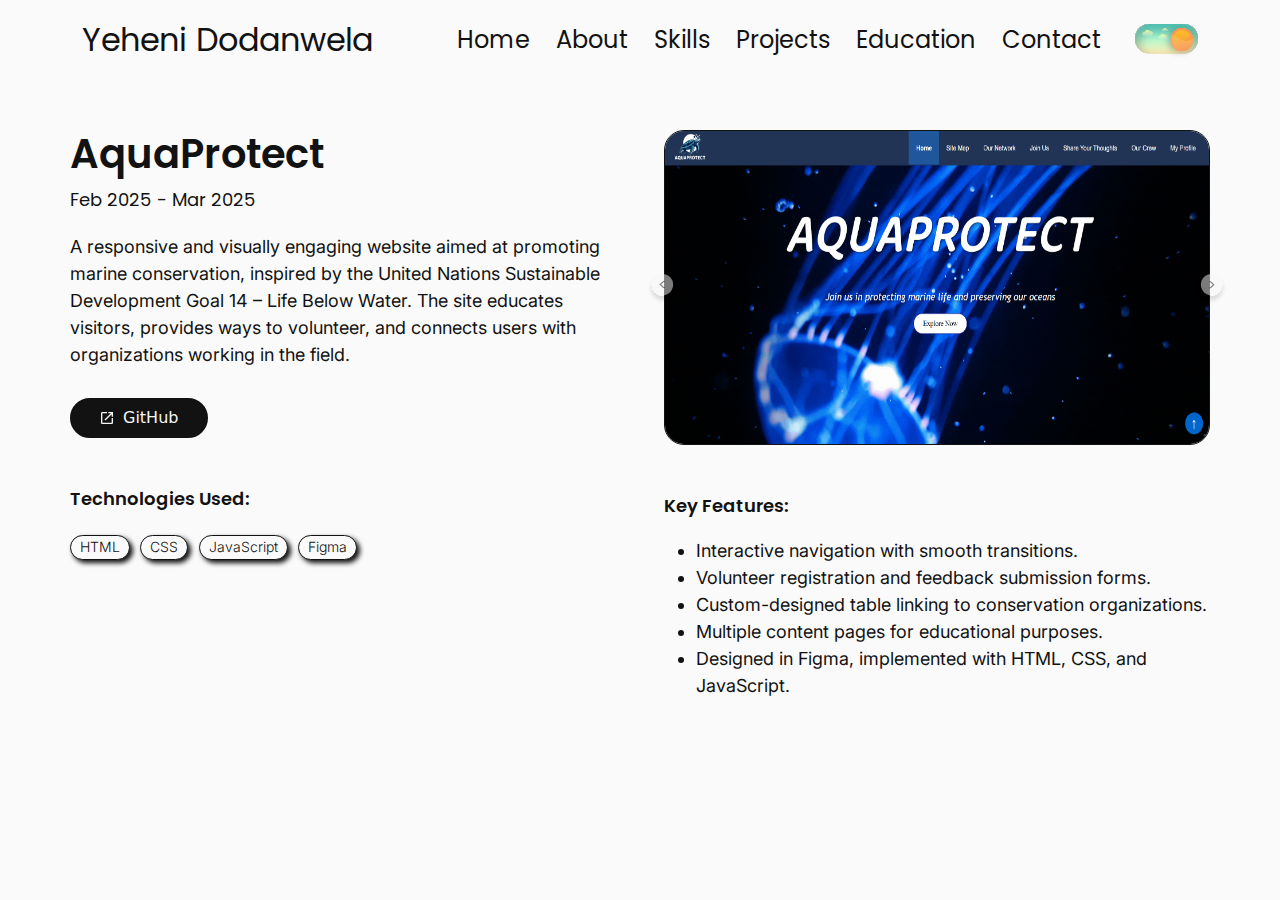
<file: aquaProtectProjectDetails.html>
<!DOCTYPE html>
<html lang="en">
<head>
  <meta charset="UTF-8">
  <meta name="viewport" content="width=device-width, initial-scale=1.0">
  <title>Yeheni Dodanwela - Portfolio</title>

  <!-- Bootstrap CSS -->
  <link href="https://cdn.jsdelivr.net/npm/bootstrap@5.3.3/dist/css/bootstrap.min.css" rel="stylesheet">

  <!-- Google Fonts -->
  <link href="https://fonts.googleapis.com/css2?family=Inter:wght@400;500;700&family=Poppins:wght@400;500;700&display=swap" rel="stylesheet">

  <!-- Custom CSS -->
  <link rel="stylesheet" href="CSS/style.css">
  <link rel="stylesheet" href="CSS/style-ProjectDetails.css">

</head>
<body data-bs-spy="scroll" data-bs-target="#navbar" data-bs-offset="70" tabindex="0">

  <!-- Navbar -->
  <nav id="navbar" class="navbar navbar-expand-lg navbar-light bg-light fixed-top">
    <div class="container">
      <a class="navbar-brand" href="index.html#home">Yeheni Dodanwela</a>
      <button class="navbar-toggler" type="button" data-bs-toggle="collapse" data-bs-target="#navMenu">
        <span class="navbar-toggler-icon"></span>
      </button>
      <div class="collapse navbar-collapse" id="navMenu">
        <ul class="navbar-nav ms-auto">
          <li class="nav-item"><a class="nav-link" href="index.html#home">Home</a></li>
          <li class="nav-item"><a class="nav-link" href="index.html#about">About</a></li>
          <li class="nav-item"><a class="nav-link" href="index.html#skills">Skills</a></li>
          <li class="nav-item"><a class="nav-link" href="index.html#projects">Projects</a></li>
          <li class="nav-item"><a class="nav-link" href="index.html#journey">Education</a></li>
          <li class="nav-item"><a class="nav-link" href="index.html#contact">Contact</a></li>
        </ul>
        <button id="theme-toggle" class="btn ms-3 d-flex align-items-center">
          <img id="theme-icon" src="Images/Light_Theme_Icons/ThemeToggle.svg" alt="Theme Icon">
        </button>
      </div>
    </div>
  </nav>

  <!-- Project Details Section -->
  <section class="project-details container">
    <div class="row g-5">
      <!-- Left Column -->
      <div class="col-lg-6">
        <h2 class="project-title">AquaProtect</h2>
        <p class="project-dates">Feb 2025 - Mar 2025</p>
        <p class="project-description">A responsive and visually engaging website aimed at promoting marine conservation, inspired by the United Nations Sustainable Development Goal 14 – Life Below Water. The site educates visitors, provides ways to volunteer, and connects users with organizations working in the field.</p>

        <!-- GitHub Button -->
        <div class="my-3">
          <a href="https://github.com/yehenidodanwela/Aqua-Protect.git" 
             class="btn btn-dark d-flex align-items-center gap-2">
            <img src="Images/Light_Theme_Icons/Open.svg" class="btn-dark-icon"> GitHub
          </a>
        </div>

        <!-- Technologies -->
        <div>
            <h5>Technologies Used:</h5>
            <span class="badge bg-secondary">HTML</span>
            <span class="badge bg-secondary">CSS</span>
            <span class="badge bg-secondary">JavaScript</span>
            <span class="badge bg-secondary">Figma</span>
        </div>
      </div>

      <!-- Right Column -->
      <div class="col-lg-6">
        <!-- Carousel -->
        <div id="projectCarousel" class="carousel slide mb-4" data-bs-ride="false">
          <div class="carousel-inner">
            <div class="carousel-item active">
              <img src="Images/AquaProtect/Cover.png" class="d-block w-100" alt="Screenshot 1">
            </div>
            <div class="carousel-item">
              <img src="Images/AquaProtect/2.png" class="d-block w-100" alt="Screenshot 2">
            </div>
            <div class="carousel-item">
              <img src="Images/AquaProtect/3.png" class="d-block w-100" alt="Screenshot 3">
            </div>
            <div class="carousel-item">
              <img src="Images/AquaProtect/4.png" class="d-block w-100" alt="Screenshot 4">
            </div>
            <div class="carousel-item">
              <img src="Images/AquaProtect/5.png" class="d-block w-100" alt="Screenshot 5">
            </div>
            <div class="carousel-item">
              <img src="Images/AquaProtect/6.png" class="d-block w-100" alt="Screenshot 6">
            </div>
            <div class="carousel-item">
              <img src="Images/AquaProtect/7.png" class="d-block w-100" alt="Screenshot 7">
            </div>
          </div>
          <!-- Custom SVG Controls -->
          <button class="carousel-control-prev" type="button" data-bs-target="#projectCarousel" data-bs-slide="prev">
            <img src="Images/Light_Theme_Icons/CarouselLeft.svg" alt="Prev" class="prev-button">
          </button>
          <button class="carousel-control-next" type="button" data-bs-target="#projectCarousel" data-bs-slide="next">
            <img src="Images/Light_Theme_Icons/CarouselRight.svg" alt="Next" class="next-button">
          </button>
        </div>

        <!-- Key Features -->
        <h5>Key Features:</h5>
        <ul class="features-list">
          <li>Interactive navigation with smooth transitions.</li>
          <li>Volunteer registration and feedback submission forms.</li>
          <li>Custom-designed table linking to conservation organizations.</li>
          <li>Multiple content pages for educational purposes.</li>
          <li>Designed in Figma, implemented with HTML, CSS, and JavaScript.</li>
        </ul>
      </div>
    </div>
  </section>

  <!-- Bootstrap JS -->
  <script src="https://cdn.jsdelivr.net/npm/bootstrap@5.3.3/dist/js/bootstrap.bundle.min.js"></script>
  <!-- Custom JS -->
  <script src="JS/script.js"></script>
</body>
</html>
</file>
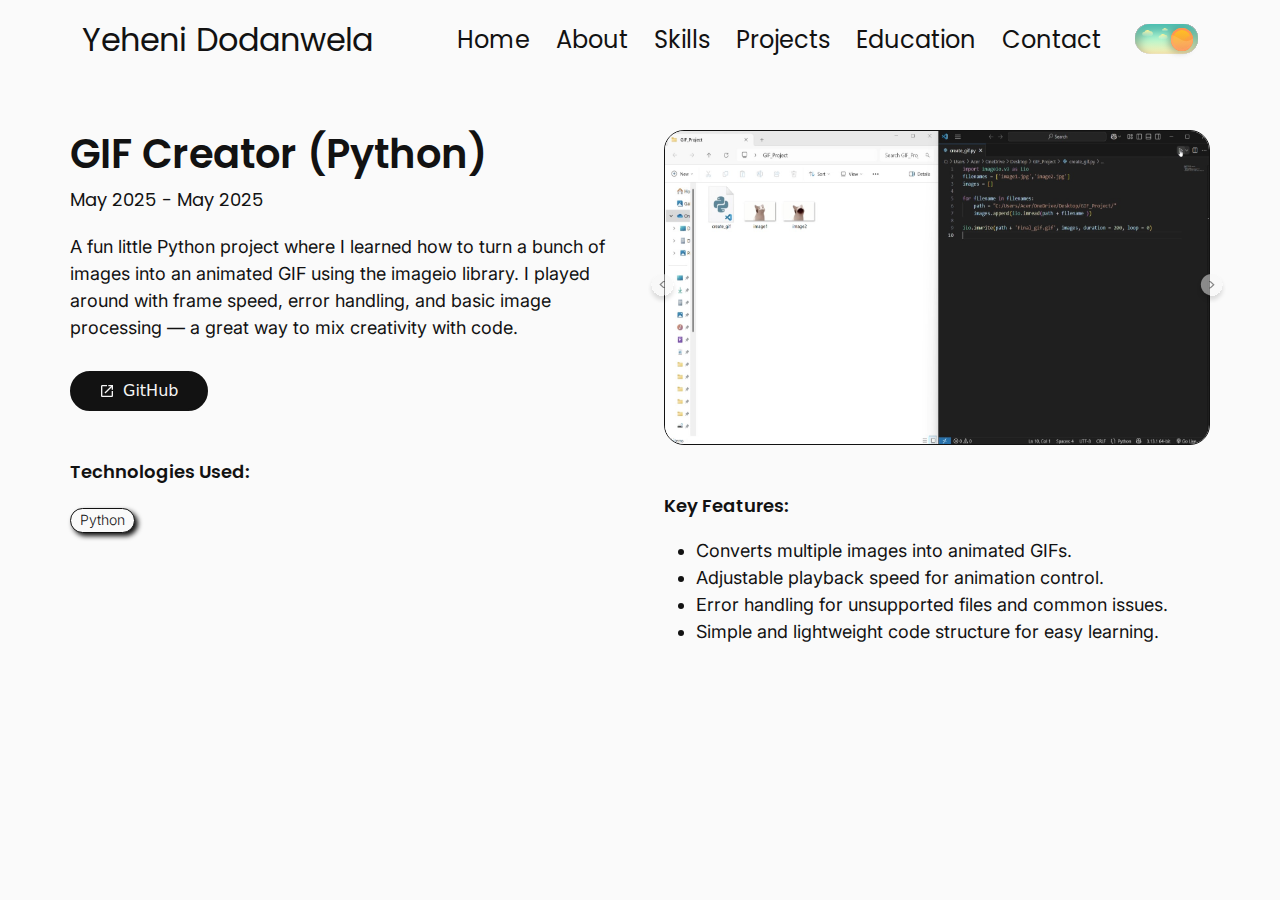
<file: gifCreatorProjectDetails.html>
<!DOCTYPE html>
<html lang="en">
<head>
  <meta charset="UTF-8">
  <meta name="viewport" content="width=device-width, initial-scale=1.0">
  <title>Yeheni Dodanwela - Portfolio</title>

  <!-- Bootstrap CSS -->
  <link href="https://cdn.jsdelivr.net/npm/bootstrap@5.3.3/dist/css/bootstrap.min.css" rel="stylesheet">

  <!-- Google Fonts -->
  <link href="https://fonts.googleapis.com/css2?family=Inter:wght@400;500;700&family=Poppins:wght@400;500;700&display=swap" rel="stylesheet">

  <!-- Custom CSS -->
  <link rel="stylesheet" href="CSS/style.css">
  <link rel="stylesheet" href="CSS/style-ProjectDetails.css">

</head>
<body data-bs-spy="scroll" data-bs-target="#navbar" data-bs-offset="70" tabindex="0">

  <!-- Navbar -->
  <nav id="navbar" class="navbar navbar-expand-lg navbar-light bg-light fixed-top">
    <div class="container">
      <a class="navbar-brand" href="index.html#home">Yeheni Dodanwela</a>
      <button class="navbar-toggler" type="button" data-bs-toggle="collapse" data-bs-target="#navMenu">
        <span class="navbar-toggler-icon"></span>
      </button>
      <div class="collapse navbar-collapse" id="navMenu">
        <ul class="navbar-nav ms-auto">
          <li class="nav-item"><a class="nav-link" href="index.html#home">Home</a></li>
          <li class="nav-item"><a class="nav-link" href="index.html#about">About</a></li>
          <li class="nav-item"><a class="nav-link" href="index.html#skills">Skills</a></li>
          <li class="nav-item"><a class="nav-link" href="index.html#projects">Projects</a></li>
          <li class="nav-item"><a class="nav-link" href="index.html#journey">Education</a></li>
          <li class="nav-item"><a class="nav-link" href="index.html#contact">Contact</a></li>
        </ul>
        <button id="theme-toggle" class="btn ms-3 d-flex align-items-center">
          <img id="theme-icon" src="Images/Light_Theme_Icons/ThemeToggle.svg" alt="Theme Icon">
        </button>
      </div>
    </div>
  </nav>

  <!-- Project Details Section -->
  <section class="project-details container">
    <div class="row g-5">
      <!-- Left Column -->
      <div class="col-lg-6">
        <h2 class="project-title">GIF Creator (Python)</h2>
        <p class="project-dates">May 2025 - May 2025</p>
        <p class="project-description">A fun little Python project where I learned how to turn a bunch of images into an animated GIF using the imageio library. I played around with frame speed, error handling, and basic image processing — a great way to mix creativity with code.</p>

        <!-- GitHub Button -->
        <div class="my-3">
          <a href="https://github.com/yehenidodanwela/python-gif-generator.git" 
             class="btn btn-dark d-flex align-items-center gap-2">
            <img src="Images/Light_Theme_Icons/Open.svg" class="btn-dark-icon"> GitHub
          </a>
        </div>

        <!-- Technologies -->
        <div>
            <h5>Technologies Used:</h5>
            <span class="badge bg-secondary">Python</span>
        </div>
      </div>

      <!-- Right Column -->
      <div class="col-lg-6">
        <!-- Carousel -->
        <div id="projectCarousel" class="carousel slide mb-4" data-bs-ride="false">
          <div class="carousel-inner">
            <div class="carousel-item active">
              <img src="Images/GIFCreator/1.jpg" class="d-block w-100" alt="Screenshot 1">
            </div>
            <div class="carousel-item">
              <img src="Images/GIFCreator/2.jpg" class="d-block w-100" alt="Screenshot 2">
            </div>
            <div class="carousel-item">
              <img src="Images/GIFCreator/3.jpg" class="d-block w-100" alt="Screenshot 3">
            </div>
            <div class="carousel-item">
              <img src="Images/GIFCreator/Cover.jpg" class="d-block w-100" alt="Screenshot 4">
            </div>
          </div>
          <!-- Custom SVG Controls -->
          <button class="carousel-control-prev" type="button" data-bs-target="#projectCarousel" data-bs-slide="prev">
            <img src="Images/Light_Theme_Icons/CarouselLeft.svg" alt="Prev" class="prev-button">
          </button>
          <button class="carousel-control-next" type="button" data-bs-target="#projectCarousel" data-bs-slide="next">
            <img src="Images/Light_Theme_Icons/CarouselRight.svg" alt="Next" class="next-button">
          </button>
        </div>

        <!-- Key Features -->
        <h5>Key Features:</h5>
        <ul class="features-list">
          <li>Converts multiple images into animated GIFs.</li>
          <li>Adjustable playback speed for animation control.</li>
          <li>Error handling for unsupported files and common issues.</li>
          <li>Simple and lightweight code structure for easy learning.</li>
        </ul>
      </div>
    </div>
  </section>

  <!-- Bootstrap JS -->
  <script src="https://cdn.jsdelivr.net/npm/bootstrap@5.3.3/dist/js/bootstrap.bundle.min.js"></script>
  <!-- Custom JS -->
  <script src="JS/script.js"></script>
</body>
</html>
</file>
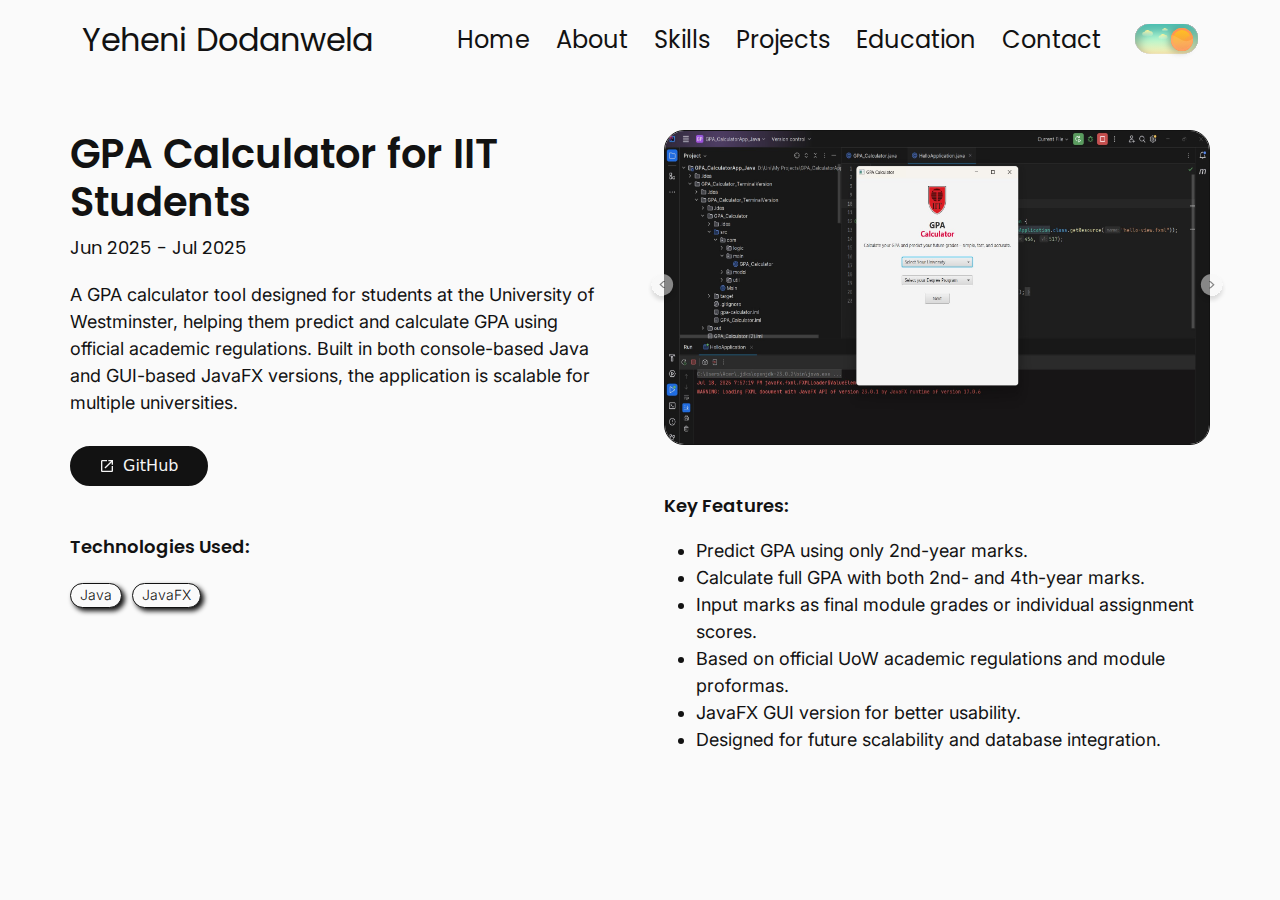
<file: gpaCalculatorProjectDetails.html>
<!DOCTYPE html>
<html lang="en">
<head>
  <meta charset="UTF-8">
  <meta name="viewport" content="width=device-width, initial-scale=1.0">
  <title>Yeheni Dodanwela - Portfolio</title>

  <!-- Bootstrap CSS -->
  <link href="https://cdn.jsdelivr.net/npm/bootstrap@5.3.3/dist/css/bootstrap.min.css" rel="stylesheet">

  <!-- Google Fonts -->
  <link href="https://fonts.googleapis.com/css2?family=Inter:wght@400;500;700&family=Poppins:wght@400;500;700&display=swap" rel="stylesheet">

  <!-- Custom CSS -->
  <link rel="stylesheet" href="CSS/style.css">
  <link rel="stylesheet" href="CSS/style-ProjectDetails.css">

</head>
<body data-bs-spy="scroll" data-bs-target="#navbar" data-bs-offset="70" tabindex="0">

  <!-- Navbar -->
  <nav id="navbar" class="navbar navbar-expand-lg navbar-light bg-light fixed-top">
    <div class="container">
      <a class="navbar-brand" href="index.html#home">Yeheni Dodanwela</a>
      <button class="navbar-toggler" type="button" data-bs-toggle="collapse" data-bs-target="#navMenu">
        <span class="navbar-toggler-icon"></span>
      </button>
      <div class="collapse navbar-collapse" id="navMenu">
        <ul class="navbar-nav ms-auto">
          <li class="nav-item"><a class="nav-link" href="index.html#home">Home</a></li>
          <li class="nav-item"><a class="nav-link" href="index.html#about">About</a></li>
          <li class="nav-item"><a class="nav-link" href="index.html#skills">Skills</a></li>
          <li class="nav-item"><a class="nav-link" href="index.html#projects">Projects</a></li>
          <li class="nav-item"><a class="nav-link" href="index.html#journey">Education</a></li>
          <li class="nav-item"><a class="nav-link" href="index.html#contact">Contact</a></li>
        </ul>
        <button id="theme-toggle" class="btn ms-3 d-flex align-items-center">
          <img id="theme-icon" src="Images/Light_Theme_Icons/ThemeToggle.svg" alt="Theme Icon">
        </button>
      </div>
    </div>
  </nav>

  <!-- Project Details Section -->
  <section class="project-details container">
    <div class="row g-5">
      <!-- Left Column -->
      <div class="col-lg-6">
        <h2 class="project-title">GPA Calculator for IIT Students</h2>
        <p class="project-dates">Jun 2025 - Jul 2025</p>
        <p class="project-description">A GPA calculator tool designed for students at the University of Westminster, helping them predict and calculate GPA using official academic regulations. Built in both console-based Java and GUI-based JavaFX versions, the application is scalable for multiple universities.</p>

        <!-- GitHub Button -->
        <div class="my-3">
          <a href="https://github.com/yehenidodanwela/GPA_CalculatorAPP_Java.git" 
             class="btn btn-dark d-flex align-items-center gap-2">
            <img src="Images/Light_Theme_Icons/Open.svg" class="btn-dark-icon"> GitHub
          </a>
        </div>

        <!-- Technologies -->
        <div>
            <h5>Technologies Used:</h5>
            <span class="badge bg-secondary">Java</span>
            <span class="badge bg-secondary">JavaFX</span>
        </div>
      </div>

      <!-- Right Column -->
      <div class="col-lg-6">
        <!-- Carousel -->
        <div id="projectCarousel" class="carousel slide mb-4" data-bs-ride="false">
          <div class="carousel-inner">
            <div class="carousel-item active">
              <img src="Images/GPACalculator/Cover.jpg" class="d-block w-100" alt="Screenshot 1">
            </div>
            <div class="carousel-item">
              <img src="Images/GPACalculator/2.jpg" class="d-block w-100" alt="Screenshot 2">
            </div>
            <div class="carousel-item">
              <img src="Images/GPACalculator/3.jpg" class="d-block w-100" alt="Screenshot 3">
            </div>
            <div class="carousel-item">
              <img src="Images/GPACalculator/4.jpg" class="d-block w-100" alt="Screenshot 4">
            </div>
            <div class="carousel-item">
              <img src="Images/GPACalculator/5.jpg" class="d-block w-100" alt="Screenshot 5">
            </div>
            <div class="carousel-item">
              <img src="Images/GPACalculator/6.jpg" class="d-block w-100" alt="Screenshot 6">
            </div>
            <div class="carousel-item">
              <img src="Images/GPACalculator/7.jpg" class="d-block w-100" alt="Screenshot 7">
            </div>
            <div class="carousel-item">
              <img src="Images/GPACalculator/8.jpg" class="d-block w-100" alt="Screenshot 8">
            </div>
            <div class="carousel-item">
              <img src="Images/GPACalculator/9.jpg" class="d-block w-100" alt="Screenshot 9">
            </div>
          </div>
          <!-- Custom SVG Controls -->
          <button class="carousel-control-prev" type="button" data-bs-target="#projectCarousel" data-bs-slide="prev">
            <img src="Images/Light_Theme_Icons/CarouselLeft.svg" alt="Prev" class="prev-button">
          </button>
          <button class="carousel-control-next" type="button" data-bs-target="#projectCarousel" data-bs-slide="next">
            <img src="Images/Light_Theme_Icons/CarouselRight.svg" alt="Next" class="next-button">
          </button>
        </div>

        <!-- Key Features -->
        <h5>Key Features:</h5>
        <ul class="features-list">
          <li>Predict GPA using only 2nd-year marks.</li>
          <li>Calculate full GPA with both 2nd- and 4th-year marks.</li>
          <li>Input marks as final module grades or individual assignment scores.</li>
          <li>Based on official UoW academic regulations and module proformas.</li>
          <li>JavaFX GUI version for better usability.</li>
          <li>Designed for future scalability and database integration.</li>
        </ul>
      </div>
    </div>
  </section>

  <!-- Bootstrap JS -->
  <script src="https://cdn.jsdelivr.net/npm/bootstrap@5.3.3/dist/js/bootstrap.bundle.min.js"></script>
  <!-- Custom JS -->
  <script src="JS/script.js"></script>
</body>
</html>
</file>
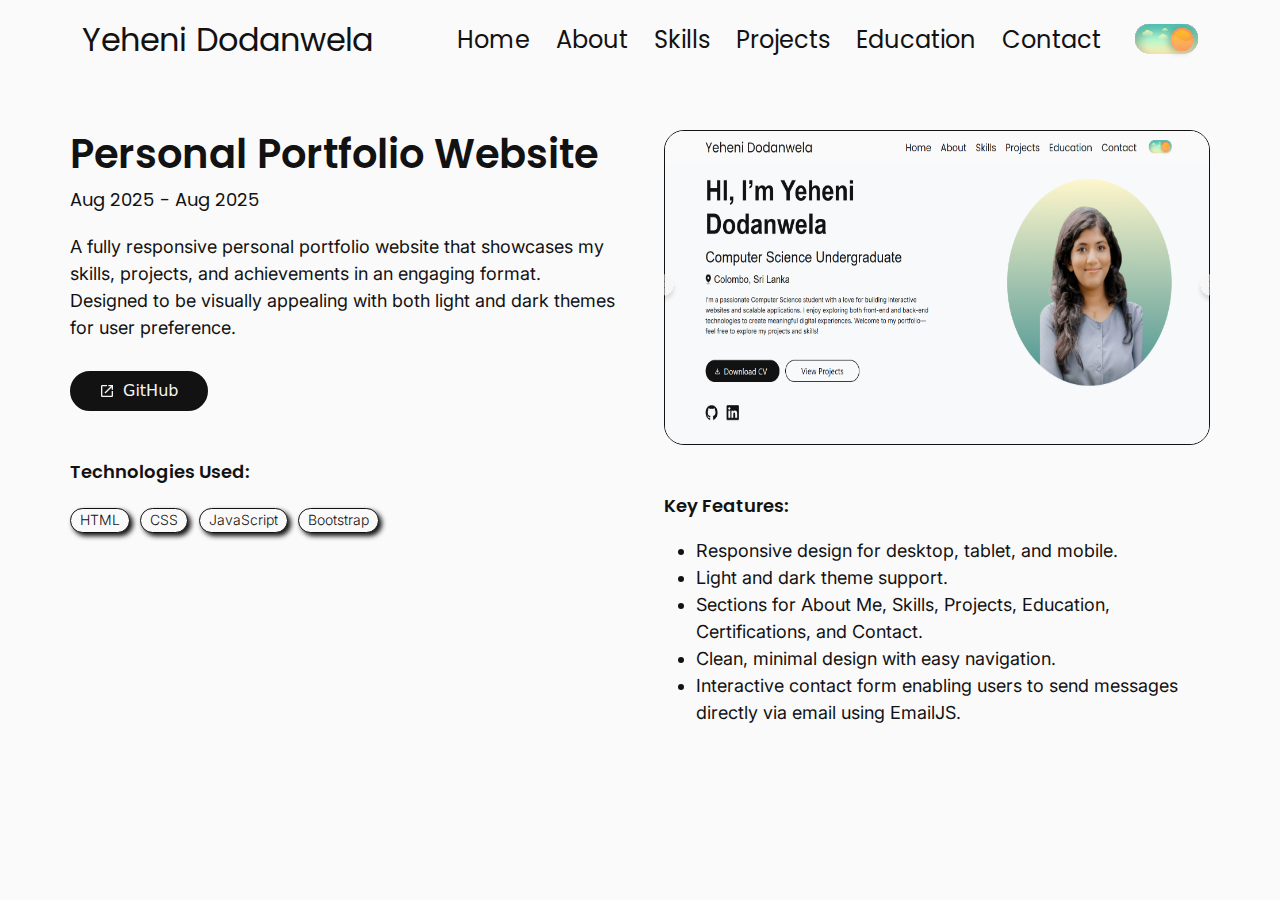
<file: portfolioWebsiteProjectDetails.html>
<!DOCTYPE html>
<html lang="en">
<head>
  <meta charset="UTF-8">
  <meta name="viewport" content="width=device-width, initial-scale=1.0">
  <title>Yeheni Dodanwela - Portfolio</title>

  <!-- Bootstrap CSS -->
  <link href="https://cdn.jsdelivr.net/npm/bootstrap@5.3.3/dist/css/bootstrap.min.css" rel="stylesheet">

  <!-- Google Fonts -->
  <link href="https://fonts.googleapis.com/css2?family=Inter:wght@400;500;700&family=Poppins:wght@400;500;700&display=swap" rel="stylesheet">

  <!-- Custom CSS -->
  <link rel="stylesheet" href="CSS/style.css">
  <link rel="stylesheet" href="CSS/style-ProjectDetails.css">

</head>
<body data-bs-spy="scroll" data-bs-target="#navbar" data-bs-offset="70" tabindex="0">

  <!-- Navbar -->
  <nav id="navbar" class="navbar navbar-expand-lg navbar-light bg-light fixed-top">
    <div class="container">
      <a class="navbar-brand" href="index.html#home">Yeheni Dodanwela</a>
      <button class="navbar-toggler" type="button" data-bs-toggle="collapse" data-bs-target="#navMenu">
        <span class="navbar-toggler-icon"></span>
      </button>
      <div class="collapse navbar-collapse" id="navMenu">
        <ul class="navbar-nav ms-auto">
          <li class="nav-item"><a class="nav-link" href="index.html#home">Home</a></li>
          <li class="nav-item"><a class="nav-link" href="index.html#about">About</a></li>
          <li class="nav-item"><a class="nav-link" href="index.html#skills">Skills</a></li>
          <li class="nav-item"><a class="nav-link" href="index.html#projects">Projects</a></li>
          <li class="nav-item"><a class="nav-link" href="index.html#journey">Education</a></li>
          <li class="nav-item"><a class="nav-link" href="index.html#contact">Contact</a></li>
        </ul>
        <button id="theme-toggle" class="btn ms-3 d-flex align-items-center">
          <img id="theme-icon" src="Images/Light_Theme_Icons/ThemeToggle.svg" alt="Theme Icon">
        </button>
      </div>
    </div>
  </nav>

  <!-- Project Details Section -->
  <section class="project-details container">
    <div class="row g-5">
      <!-- Left Column -->
      <div class="col-lg-6">
        <h2 class="project-title">Personal Portfolio Website</h2>
        <p class="project-dates">Aug 2025 - Aug 2025</p>
        <p class="project-description">A fully responsive personal portfolio website that showcases my skills, projects, and achievements in an engaging format. Designed to be visually appealing with both light and dark themes for user preference.</p>

        <!-- GitHub Button -->
        <div class="my-3">
          <a href="https://github.com/yehenidodanwela/Yeheni_Dodanwela-Portfolio_Website.git" 
             class="btn btn-dark d-flex align-items-center gap-2">
            <img src="Images/Light_Theme_Icons/Open.svg" class="btn-dark-icon"> GitHub
          </a>
        </div>

        <!-- Technologies -->
        <div>
            <h5>Technologies Used:</h5>
            <span class="badge bg-secondary">HTML</span>
            <span class="badge bg-secondary">CSS</span>
            <span class="badge bg-secondary">JavaScript</span>
            <span class="badge bg-secondary">Bootstrap</span>
        </div>
      </div>

      <!-- Right Column -->
      <div class="col-lg-6">
        <!-- Carousel -->
        <div id="projectCarousel" class="carousel slide mb-4" data-bs-ride="false">
          <div class="carousel-inner">
            <div class="carousel-item active">
              <img src="Images/PortfolioWebsite/1.png" class="d-block w-100" alt="Screenshot 1">
            </div>
            <div class="carousel-item">
              <img src="Images/PortfolioWebsite/2.png" class="d-block w-100" alt="Screenshot 2">
            </div>
            <div class="carousel-item">
              <img src="Images/PortfolioWebsite/3.png" class="d-block w-100" alt="Screenshot 3">
            </div>
            <div class="carousel-item">
              <img src="Images/PortfolioWebsite/4.png" class="d-block w-100" alt="Screenshot 4">
            </div>
            <div class="carousel-item">
              <img src="Images/PortfolioWebsite/5.png" class="d-block w-100" alt="Screenshot 5">
            </div>
            <div class="carousel-item">
              <img src="Images/PortfolioWebsite/6.png" class="d-block w-100" alt="Screenshot 6">
            </div>
            <div class="carousel-item">
              <img src="Images/PortfolioWebsite/7.png" class="d-block w-100" alt="Screenshot 7">
            </div>
            <div class="carousel-item">
              <img src="Images/PortfolioWebsite/8.png" class="d-block w-100" alt="Screenshot 8">
            </div>
            <div class="carousel-item">
              <img src="Images/PortfolioWebsite/9.png" class="d-block w-100" alt="Screenshot 9">
            </div>
            <div class="carousel-item">
              <img src="Images/PortfolioWebsite/10.png" class="d-block w-100" alt="Screenshot 10">
            </div>
            <div class="carousel-item">
              <img src="Images/PortfolioWebsite/11.png" class="d-block w-100" alt="Screenshot 11">
            </div>
            <div class="carousel-item">
              <img src="Images/PortfolioWebsite/12.png" class="d-block w-100" alt="Screenshot 12">
            </div>
            <div class="carousel-item">
              <img src="Images/PortfolioWebsite/13.png" class="d-block w-100" alt="Screenshot 13">
            </div>
            <div class="carousel-item">
              <img src="Images/PortfolioWebsite/14.png" class="d-block w-100" alt="Screenshot 14">
            </div>
            <div class="carousel-item">
              <img src="Images/PortfolioWebsite/15.png" class="d-block w-100" alt="Screenshot 15">
            </div>
            <div class="carousel-item">
              <img src="Images/PortfolioWebsite/16.png" class="d-block w-100" alt="Screenshot 16">
            </div>
            <div class="carousel-item">
              <img src="Images/PortfolioWebsite/17.png" class="d-block w-100" alt="Screenshot 17">
            </div>
  
          <!-- Custom SVG Controls -->
          <button class="carousel-control-prev" type="button" data-bs-target="#projectCarousel" data-bs-slide="prev">
            <img src="Images/Light_Theme_Icons/CarouselLeft.svg" alt="Prev" class="prev-button">
          </button>
          <button class="carousel-control-next" type="button" data-bs-target="#projectCarousel" data-bs-slide="next">
            <img src="Images/Light_Theme_Icons/CarouselRight.svg" alt="Next" class="next-button">
          </button>
        </div>

        <!-- Key Features -->
        <h5>Key Features:</h5>
        <ul class="features-list">
          <li>Responsive design for desktop, tablet, and mobile.</li>
          <li>Light and dark theme support.</li>
          <li>Sections for About Me, Skills, Projects, Education, Certifications, and Contact.</li>
          <li>Clean, minimal design with easy navigation.</li>
          <li>Interactive contact form enabling users to send messages directly via email using EmailJS.</li>
        </ul>
      </div>
    </div>
  </section>

  <!-- Bootstrap JS -->
  <script src="https://cdn.jsdelivr.net/npm/bootstrap@5.3.3/dist/js/bootstrap.bundle.min.js"></script>
  <!-- Custom JS -->
  <script src="JS/script.js"></script>
</body>
</html>
</file>
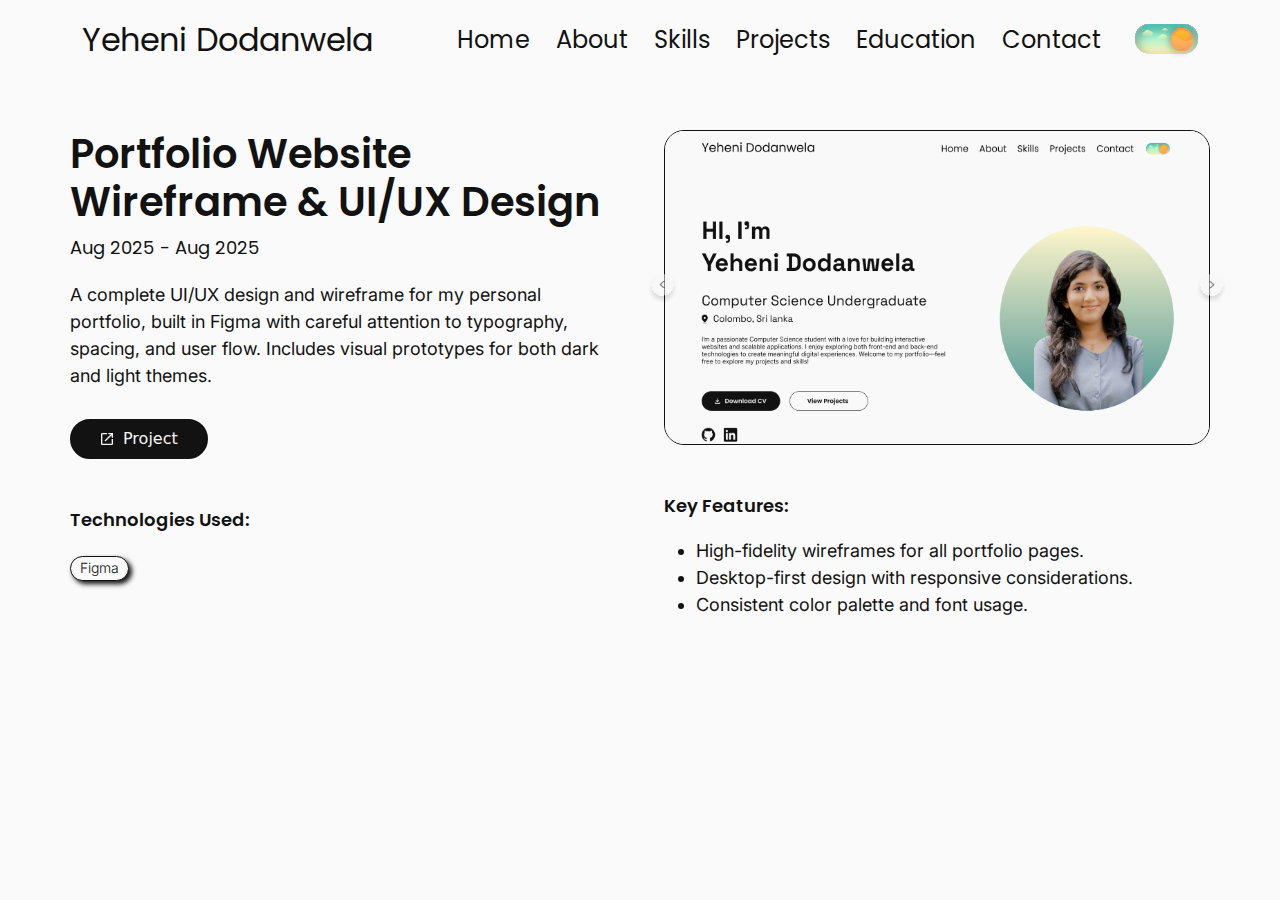
<file: portfolioWireframeProjectDetails.html>
<!DOCTYPE html>
<html lang="en">
<head>
  <meta charset="UTF-8">
  <meta name="viewport" content="width=device-width, initial-scale=1.0">
  <title>Yeheni Dodanwela - Portfolio</title>

  <!-- Bootstrap CSS -->
  <link href="https://cdn.jsdelivr.net/npm/bootstrap@5.3.3/dist/css/bootstrap.min.css" rel="stylesheet">

  <!-- Google Fonts -->
  <link href="https://fonts.googleapis.com/css2?family=Inter:wght@400;500;700&family=Poppins:wght@400;500;700&display=swap" rel="stylesheet">

  <!-- Custom CSS -->
  <link rel="stylesheet" href="CSS/style.css">
  <link rel="stylesheet" href="CSS/style-ProjectDetails.css">

</head>
<body data-bs-spy="scroll" data-bs-target="#navbar" data-bs-offset="70" tabindex="0">

  <!-- Navbar -->
  <nav id="navbar" class="navbar navbar-expand-lg navbar-light bg-light fixed-top">
    <div class="container">
      <a class="navbar-brand" href="index.html#home">Yeheni Dodanwela</a>
      <button class="navbar-toggler" type="button" data-bs-toggle="collapse" data-bs-target="#navMenu">
        <span class="navbar-toggler-icon"></span>
      </button>
      <div class="collapse navbar-collapse" id="navMenu">
        <ul class="navbar-nav ms-auto">
          <li class="nav-item"><a class="nav-link" href="index.html#home">Home</a></li>
          <li class="nav-item"><a class="nav-link" href="index.html#about">About</a></li>
          <li class="nav-item"><a class="nav-link" href="index.html#skills">Skills</a></li>
          <li class="nav-item"><a class="nav-link" href="index.html#projects">Projects</a></li>
          <li class="nav-item"><a class="nav-link" href="index.html#journey">Education</a></li>
          <li class="nav-item"><a class="nav-link" href="index.html#contact">Contact</a></li>
        </ul>
        <button id="theme-toggle" class="btn ms-3 d-flex align-items-center">
          <img id="theme-icon" src="Images/Light_Theme_Icons/ThemeToggle.svg" alt="Theme Icon">
        </button>
      </div>
    </div>
  </nav>

  <!-- Project Details Section -->
  <section class="project-details container">
    <div class="row g-5">
      <!-- Left Column -->
      <div class="col-lg-6">
        <h2 class="project-title">Portfolio Website Wireframe & UI/UX Design</h2>
        <p class="project-dates">Aug 2025 - Aug 2025</p>
        <p class="project-description">A complete UI/UX design and wireframe for my personal portfolio, built in Figma with careful attention to typography, spacing, and user flow. Includes visual prototypes for both dark and light themes.</p>

        <!-- GitHub Button -->
        <div class="my-3">
          <a href="https://www.figma.com/design/P9FrqyY6oUMhZBl9aBo6BU/My-Portfolio-Website?node-id=0-1&t=EO9kDta9CDOZnHcY-1" 
             class="btn btn-dark d-flex align-items-center gap-2">
            <img src="Images/Light_Theme_Icons/Open.svg" class="btn-dark-icon"> Project
          </a>
        </div>

        <!-- Technologies -->
        <div>
            <h5>Technologies Used:</h5>
            <span class="badge bg-secondary">Figma</span>
        </div>
      </div>

      <!-- Right Column -->
      <div class="col-lg-6">
        <!-- Carousel -->
        <div id="projectCarousel" class="carousel slide mb-4" data-bs-ride="false">
          <div class="carousel-inner">
            <div class="carousel-item active">
              <img src="Images/PortfolioDesign/1.png" class="d-block w-100" alt="Screenshot 1">
            </div>
            <div class="carousel-item">
              <img src="Images/PortfolioDesign/2.png" class="d-block w-100" alt="Screenshot 2">
            </div>
            <div class="carousel-item">
              <img src="Images/PortfolioDesign/3.png" class="d-block w-100" alt="Screenshot 3">
            </div>
            <div class="carousel-item">
              <img src="Images/PortfolioDesign/4.png" class="d-block w-100" alt="Screenshot 4">
            </div>
            <div class="carousel-item">
              <img src="Images/PortfolioDesign/5.png" class="d-block w-100" alt="Screenshot 5">
            </div>
            <div class="carousel-item">
              <img src="Images/PortfolioDesign/6.png" class="d-block w-100" alt="Screenshot 6">
            </div>
            <div class="carousel-item">
              <img src="Images/PortfolioDesign/8.png" class="d-block w-100" alt="Screenshot 7">
            </div>
            <div class="carousel-item">
              <img src="Images/PortfolioDesign/9.png" class="d-block w-100" alt="Screenshot 8">
            </div>
            <div class="carousel-item">
              <img src="Images/PortfolioDesign/7.png" class="d-block w-100" alt="Screenshot 9">
            </div>
            <div class="carousel-item">
              <img src="Images/PortfolioDesign/10.png" class="d-block w-100" alt="Screenshot 10">
            </div>
            <div class="carousel-item">
              <img src="Images/PortfolioDesign/13.png" class="d-block w-100" alt="Screenshot 11">
            </div>
            <div class="carousel-item">
              <img src="Images/PortfolioDesign/14.png" class="d-block w-100" alt="Screenshot 12">
            </div>
            <div class="carousel-item">
              <img src="Images/PortfolioDesign/12.png" class="d-block w-100" alt="Screenshot 13">
            </div>
            <div class="carousel-item">
              <img src="Images/PortfolioDesign/15.png" class="d-block w-100" alt="Screenshot 14">
            </div>
            <div class="carousel-item">
              <img src="Images/PortfolioDesign/11.png" class="d-block w-100" alt="Screenshot 15">
            </div>
            <div class="carousel-item">
              <img src="Images/PortfolioDesign/16.png" class="d-block w-100" alt="Screenshot 16">
            </div>
            <div class="carousel-item">
              <img src="Images/PortfolioDesign/17.png" class="d-block w-100" alt="Screenshot 17">
            </div>
            <div class="carousel-item">
              <img src="Images/PortfolioDesign/18.png" class="d-block w-100" alt="Screenshot 18">
            </div>
            <div class="carousel-item">
              <img src="Images/PortfolioDesign/19.png" class="d-block w-100" alt="Screenshot 19">
            </div>
            <div class="carousel-item">
              <img src="Images/PortfolioDesign/20.png" class="d-block w-100" alt="Screenshot 20">
            </div>
          </div>
          <!-- Custom SVG Controls -->
          <button class="carousel-control-prev" type="button" data-bs-target="#projectCarousel" data-bs-slide="prev">
            <img src="Images/Light_Theme_Icons/CarouselLeft.svg" alt="Prev" class="prev-button">
          </button>
          <button class="carousel-control-next" type="button" data-bs-target="#projectCarousel" data-bs-slide="next">
            <img src="Images/Light_Theme_Icons/CarouselRight.svg" alt="Next" class="next-button">
          </button>
        </div>

        <!-- Key Features -->
        <h5>Key Features:</h5>
        <ul class="features-list">
          <li>High-fidelity wireframes for all portfolio pages.</li>
          <li>Desktop-first design with responsive considerations.</li>
          <li>Consistent color palette and font usage.</li>
        </ul>
      </div>
    </div>
  </section>

  <!-- Bootstrap JS -->
  <script src="https://cdn.jsdelivr.net/npm/bootstrap@5.3.3/dist/js/bootstrap.bundle.min.js"></script>
  <!-- Custom JS -->
  <script src="JS/script.js"></script>
</body>
</html>
</file>
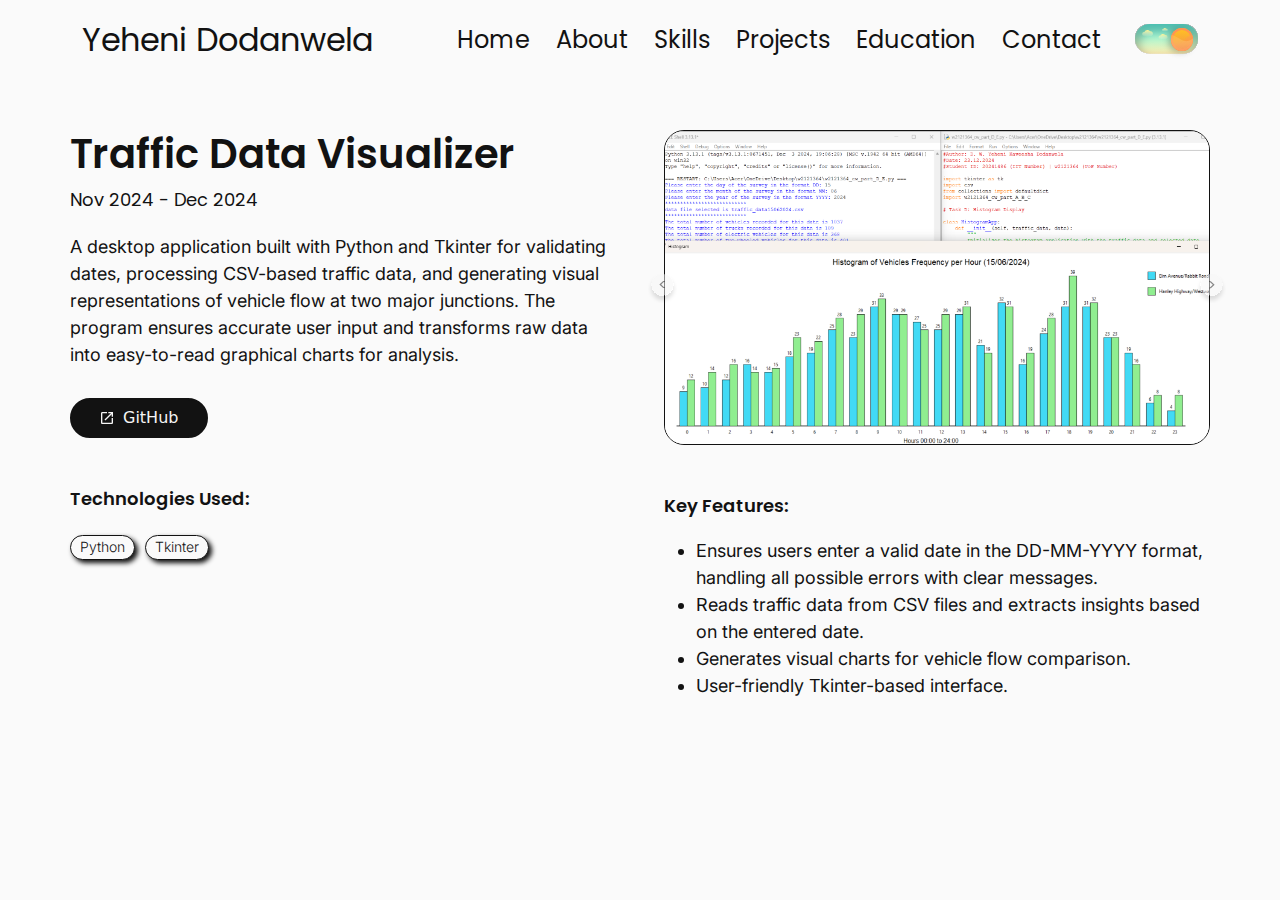
<file: trafficDataVisualizerProjectDetails.html>
<!DOCTYPE html>
<html lang="en">
<head>
  <meta charset="UTF-8">
  <meta name="viewport" content="width=device-width, initial-scale=1.0">
  <title>Yeheni Dodanwela - Portfolio</title>

  <!-- Bootstrap CSS -->
  <link href="https://cdn.jsdelivr.net/npm/bootstrap@5.3.3/dist/css/bootstrap.min.css" rel="stylesheet">

  <!-- Google Fonts -->
  <link href="https://fonts.googleapis.com/css2?family=Inter:wght@400;500;700&family=Poppins:wght@400;500;700&display=swap" rel="stylesheet">

  <!-- Custom CSS -->
  <link rel="stylesheet" href="CSS/style.css">
  <link rel="stylesheet" href="CSS/style-ProjectDetails.css">

</head>
<body data-bs-spy="scroll" data-bs-target="#navbar" data-bs-offset="70" tabindex="0">

  <!-- Navbar -->
  <nav id="navbar" class="navbar navbar-expand-lg navbar-light bg-light fixed-top">
    <div class="container">
      <a class="navbar-brand" href="index.html#home">Yeheni Dodanwela</a>
      <button class="navbar-toggler" type="button" data-bs-toggle="collapse" data-bs-target="#navMenu">
        <span class="navbar-toggler-icon"></span>
      </button>
      <div class="collapse navbar-collapse" id="navMenu">
        <ul class="navbar-nav ms-auto">
          <li class="nav-item"><a class="nav-link" href="index.html#home">Home</a></li>
          <li class="nav-item"><a class="nav-link" href="index.html#about">About</a></li>
          <li class="nav-item"><a class="nav-link" href="index.html#skills">Skills</a></li>
          <li class="nav-item"><a class="nav-link" href="index.html#projects">Projects</a></li>
          <li class="nav-item"><a class="nav-link" href="index.html#journey">Education</a></li>
          <li class="nav-item"><a class="nav-link" href="index.html#contact">Contact</a></li>
        </ul>
        <button id="theme-toggle" class="btn ms-3 d-flex align-items-center">
          <img id="theme-icon" src="Images/Light_Theme_Icons/ThemeToggle.svg" alt="Theme Icon">
        </button>
      </div>
    </div>
  </nav>

  <!-- Project Details Section -->
  <section class="project-details container">
    <div class="row g-5">
      <!-- Left Column -->
      <div class="col-lg-6">
        <h2 class="project-title">Traffic Data Visualizer</h2>
        <p class="project-dates">Nov 2024 - Dec 2024</p>
        <p class="project-description">A desktop application built with Python and Tkinter for validating dates, processing CSV-based traffic data, and generating visual representations of vehicle flow at two major junctions. The program ensures accurate user input and transforms raw data into easy-to-read graphical charts for analysis.</p>

        <!-- GitHub Button -->
        <div class="my-3">
          <a href="https://github.com/yehenidodanwela/-Traffic-Data-Visualizer-Validator.git" 
             class="btn btn-dark d-flex align-items-center gap-2">
            <img src="Images/Light_Theme_Icons/Open.svg" class="btn-dark-icon"> GitHub
          </a>
        </div>

        <!-- Technologies -->
        <div>
            <h5>Technologies Used:</h5>
            <span class="badge bg-secondary">Python</span>
            <span class="badge bg-secondary">Tkinter</span>
        </div>
      </div>

      <!-- Right Column -->
      <div class="col-lg-6">
        <!-- Carousel -->
        <div id="projectCarousel" class="carousel slide mb-4" data-bs-ride="false">
          <div class="carousel-inner">
            <div class="carousel-item active">
              <img src="Images/TrafficDataVisualizer/1.png" class="d-block w-100" alt="Screenshot 1">
            </div>
            <div class="carousel-item">
              <img src="Images/TrafficDataVisualizer/2.png" class="d-block w-100" alt="Screenshot 2">
            </div>
            <div class="carousel-item">
              <img src="Images/TrafficDataVisualizer/3.png" class="d-block w-100" alt="Screenshot 3">
            </div>
            <div class="carousel-item">
              <img src="Images/TrafficDataVisualizer/4.png" class="d-block w-100" alt="Screenshot 4">
            </div>
            <div class="carousel-item">
              <img src="Images/TrafficDataVisualizer/5.png" class="d-block w-100" alt="Screenshot 5">
            </div>
            <div class="carousel-item">
              <img src="Images/TrafficDataVisualizer/6.png" class="d-block w-100" alt="Screenshot 6">
            </div>
            <div class="carousel-item">
              <img src="Images/TrafficDataVisualizer/7.png" class="d-block w-100" alt="Screenshot 7">
            </div>
            <div class="carousel-item">
              <img src="Images/TrafficDataVisualizer/8.png" class="d-block w-100" alt="Screenshot 8">
            </div>
          </div>
          <!-- Custom SVG Controls -->
          <button class="carousel-control-prev" type="button" data-bs-target="#projectCarousel" data-bs-slide="prev">
            <img src="Images/Light_Theme_Icons/CarouselLeft.svg" alt="Prev" class="prev-button">
          </button>
          <button class="carousel-control-next" type="button" data-bs-target="#projectCarousel" data-bs-slide="next">
            <img src="Images/Light_Theme_Icons/CarouselRight.svg" alt="Next" class="next-button">
          </button>
        </div>

        <!-- Key Features -->
        <h5>Key Features:</h5>
        <ul class="features-list">
          <li>Ensures users enter a valid date in the DD-MM-YYYY format, handling all possible errors with clear messages.</li>
          <li>Reads traffic data from CSV files and extracts insights based on the entered date.</li>
          <li>Generates visual charts for vehicle flow comparison.</li>
          <li>User-friendly Tkinter-based interface.</li>
        </ul>
      </div>
    </div>
  </section>

  <!-- Bootstrap JS -->
  <script src="https://cdn.jsdelivr.net/npm/bootstrap@5.3.3/dist/js/bootstrap.bundle.min.js"></script>
  <!-- Custom JS -->
  <script src="JS/script.js"></script>
</body>
</html>
</file>
<file: CSS/style.css>
body{
    background-color: #fafafa;
}
.navbar{
    background-color: #fafafa !important;
    height: 80px;
}
.navbar-brand{
    color: #121212 !important;
    font-family: 'poppins', sans-serif;
    font-size: 32px;
    font-weight: 400;
}
.navbar-nav .nav-link{
    color: #121212 !important;
    font-family: 'poppins', sans-serif;
    font-size: 24px;
    font-weight: 400;
    margin-right: 10px;
}
#theme-toggle{
    height: 29.7px;
    width: 63px;
}
#navMenu{
    background-color:#fafafa;
}
.hero-title {
    font-family: 'Space Grotesk', sans-serif;
    font-size: 64px;
    font-weight: 700;
    margin-bottom: 15px;
    color: #121212;
    margin-top: 30px;
}
.hero-subtitle {
    font-family: 'Space Grotesk', sans-serif;
    font-size: 36px;
    font-weight: 400;
    margin-bottom: 15px;
    color: #121212;
}
.location-text {
    font-family: 'Space Grotesk', sans-serif;
    font-size: 24px;
    font-weight: 400;
    margin: 0;
    color: #121212;
}
.location-box {
    display: flex;
    align-items: center;
    gap: 16px;
    margin-bottom: 20px;
    color: #121212;
}
.location-icon {
    width: 15.87px; 
    height: 22.97px;
}
.Hero-text{
    font-family: 'Inter', sans-serif;
    font-size: 16px;
    font-weight: 400;
    color: #121212;
    margin-bottom: 55px;
}
.btn-icon {
    width: 20.61px;
    height: 20.88px;
    margin-left: 5px;
}
.custom-btn-black, .custom-btn-outline {
    border-radius: 50px;
    transition: all 0.3s ease;
    height: 50.12px;
    width: 206.11px;
}
.custom-btn-black {
    background-color:#121212;
    color: #f5f5f5;
    border: 2px solid #121212;
}
.custom-btn-black:hover {
    background-color:#121212;
    color: #f5f5f5;
    border: 2px solid #121212;
    transform: scale(1.05);
}
.custom-btn-outline {
    background-color: transparent;
    border: 2px solid #121212;
    color: #121212 ;
}
.custom-btn-outline:hover {
    background-color: transparent;
    border: 2px solid #121212;
    color: #121212 ;
    transform: scale(1.05);
}
.social-icon {
    width: 35.04px;
    height: 35.5px;
    transition: transform 0.3s ease, opacity 0.3s ease;
    margin-top: 20px;
}
.social-link:hover .social-icon {
    transform: scale(1.2);
}
.hero-img{
    max-width: 100%;
    height: auto;
    margin-top: 50px;
}
.heading-wrapper {
    display: flex;
    height: 100%;
    align-items: center;
    margin-bottom: 20px;
}
.about-title{
    margin-top: auto;
    margin-bottom: auto;
    color: #121212;
    font-family: 'poppins', sans-serif;
    font-size: 40px;
    font-weight: 600;
}
.about-text{
    color: #121212;
    font-family: 'inter', sans-serif;
    font-size: 18px;
    font-weight: 400;
    padding-top: 20px;
    padding-bottom: 20px;
}
.about-card{
    background-color: #fafafa;
    padding: 20px;
    border: 1px solid #121212;
    border-radius: 20px;
    box-shadow: 4px 4px 5px #121212;
    text-align: center;
    width: 150px;
}
.about-card h3 {
    font-family: 'poppins', sans-serif;
    font-size: 28px;
    font-weight: 500;
    color: #121212;
}
.about-card p {
    font-family: 'poppins', sans-serif;
    font-size: 18px;
    color: #121212;
}
#about{
    padding-right: 50px;
}
.skills-title{
    color: #121212;
    font-family: 'poppins', sans-serif;
    font-size: 40px;
    font-weight: 600;
    margin-top: auto;
    padding-top: 75px;
}
.skill-card{
    background-color: #fafafa;
    padding: 20px;
    border: 1px solid #121212;
    border-radius: 20px;
    box-shadow: 4px 4px 5px #121212;
    text-align: center;
    width: 287px;
    height: 621px;
}
.skill-card h3{
    color: #121212;
    font-family: 'poppins', sans-serif;
    font-size: 24px;
    font-weight: 600;
}
.card-title{
    padding-bottom: 10px;
}
.skill-icon{
    cursor: pointer;
}
.skill-icon:hover{
    transform: scale(1.2);
}
.skill-name {
    opacity: 0;
    transition: opacity 0.3s ease;
    margin-top: 5px;
    padding-top: 2px;
    font-size: 14px;
    color: #121212;
    font-family: 'inter', sans-serif;
}
.skill-icon:hover + .skill-name {
    opacity: 1;
}
.projects-title{
    color: #121212;
    font-family: 'poppins', sans-serif;
    font-size: 40px;
    font-weight: 600;
    margin-top: auto;
    padding-top: 75px;
}
.project-card{
    background-color: #fafafa;
    padding: 0;
    margin: 30px;
    border: 1px solid #121212;
    border-radius: 20px;
    box-shadow: 4px 4px 5px #121212;
    text-align: center;
    width: 380px;
    height: 575px;
}
.card-img-top{
    width: 378px;
    height: 180px;
    border-top-left-radius: 19px;
    border-top-right-radius: 19px;    
}
#projects .card-title{
    color: #121212;
    font-family: 'poppins', sans-serif;
    font-size: 24px;
    font-weight: 600;
    text-align: left;
    padding: 20px;
}
#projects .card-text{
    color: #121212;
    font-family: 'inter', sans-serif;
    font-size: 16px;
    font-weight: 300;
    text-align: left;
    padding-left: 20px;
    padding-right: 20px;
}
.badge{
    background-color: #fafafa !important;
    border: 1px solid #121212;
    border-radius: 50px;
    color: #121212;
    box-shadow: 3px 3px 5px #121212;
    font-family: 'inter', sans-serif;
    font-size: 14px;
    font-weight: 300;
    margin: 5px;
    margin-left: 20px; 
}
.btn-dark, .btn-outline-dark{
    border-radius: 50px;
    transition: all 0.3s ease;
    height: 33.45;
    width: 137.58px;
}
.btn-dark-icon{
    width: 16px;
    height: 16px;
    margin-left: 15px;
}
.btn-dark {
    background-color:#121212;
    color: #f5f5f5;
    border: 2px solid #121212;
}
.btn-dark:hover {
    background-color:#121212;
    color: #f5f5f5;
    border: 2px solid #121212;
    transform: scale(1.05);
}
.btn-outline-dark {
    border: 2px solid #121212;
    color: #121212 ;
}
.btn-outline-dark:hover {
    background-color: #fafafa;
    border: 2px solid #121212;
    color: #121212 ;
    transform: scale(1.05);
}
.btn-dark:active, .btn-dark:focus {
    background-color:#121212 !important;
    color: #f5f5f5 !important;
    border: 2px solid #121212 !important;
    box-shadow: none !important;
}
.btn-outline-dark:active, .btn-outline-dark:focus {
    background-color: #fafafa !important;
    color: #121212 !important;
    border: 2px solid #121212 !important;
    box-shadow: none !important;
}
.filter-btn {
    border: none;
    background: transparent;
    color: #121212;
    padding: 8px 20px;
    border-radius: 50px;
    font-weight: 500;
    transition: all 0.3s ease;
    cursor: pointer;
}
.filter-btn.active {
    background: #121212;
    color: #f5f5f5;
}
.filter-buttons-wrapper {
    border: 2px solid #121212;
    border-radius: 50px;
    display: inline-flex;
    gap: 5px;
    background: #fafafa;
}
#journey h2{
    padding-top: 75px;
    color: #121212;
    font-family: 'poppins', sans-serif;
    font-size: 40px;
    font-weight: 600;
    padding-bottom: 10px;
}
.edu-item{
    background-color: #fafafa;
    padding: 0;
    border: 1px solid #121212;
    border-radius: 20px;
    box-shadow: 4px 4px 5px #121212;
    text-align: center;
}
.edu-item .card-title{
    color: #121212;
    font-family: 'poppins', sans-serif;
    font-size: 24px;
    font-weight: 600;
}
.edu-item .card-subtitle{
    color: #121212;
    font-family: 'poppins', sans-serif;
    font-size: 20px;
    font-weight: 600;
    padding-bottom: 20px;
    margin-top: -10px;
}
.edu-items .card-text{
    color: #121212;
    font-family: 'inter', sans-serif;
    font-size: 18px;
    font-weight: 400;
}
.article-card-title{
    color: #121212;
    font-family: 'poppins', sans-serif;
    font-size: 24px;
    font-weight: 600;
    padding-left: 10px;
    padding-top: 20px;
    padding-bottom: 10px;
}
.article-card-text{
    color: #121212;
    font-family: 'inter', sans-serif;
    font-size: 16px;
    font-weight: 300;
    padding-left: 10px;
    padding-bottom: 90px;
}
.contact-title{
    color: #121212;
    font-family: 'poppins', sans-serif;
    font-size: 24px;
    font-weight: 600;
}
.contact-card{
    background-color: #fafafa;
    border: 1px solid #121212;
    border-radius: 20px;
    box-shadow: 4px 4px 5px #121212;
    height: 90px;
    width: 570px;
}
.text-box #name, #email, #subject, #message{
    background-color: #fafafa;
    border: 1px solid #121212;
    border-radius: 20px;
}

/* Dark Theme */
body.dark {
	background-color: #121212;
}

body.dark .navbar {
	background-color: #121212 !important;
}

body.dark .navbar-brand,
body.dark .navbar-nav .nav-link {
	color: #f5f5f5 !important;
}

body.dark #navMenu {
	background-color: #121212;
}

body.dark .hero-title,
body.dark .hero-subtitle,
body.dark .location-text,
body.dark .Hero-text,
body.dark .about-title,
body.dark .about-text,
body.dark .skills-title,
body.dark #projects .card-title,
body.dark #projects .card-text,
body.dark #journey h2,
body.dark .edu-item .card-title,
body.dark .edu-item .card-subtitle,
body.dark .edu-items .card-text,
body.dark .article-card-title,
body.dark .article-card-text,
body.dark .contact-title {
	color: #f5f5f5;
}

/* Cards and containers */
body.dark .about-card,
body.dark .skill-card,
body.dark .project-card,
body.dark .edu-item,
body.dark .contact-card {
	background-color: #121212;
	border: 1px solid #f5f5f5;
	box-shadow: 4px 4px 5px #f5f5f5;
}

/* Badges and filters */
body.dark .badge {
	background-color: #121212 !important;
	border: 1px solid #f5f5f5;
	color: #f5f5f5;
	box-shadow: 3px 3px 5px #f5f5f5;
}

body.dark .filter-btn {
	color: #f5f5f5;
}

body.dark .filter-btn.active {
	background: #f5f5f5;
	color: #121212;
}

body.dark .filter-buttons-wrapper {
	border: 2px solid #f5f5f5;
	background: #121212;
}

/* Buttons */
body.dark .custom-btn-black {
	background-color: #f5f5f5;
	color: #121212;
	border: 2px solid #f5f5f5;
}

body.dark .custom-btn-black:hover {
	background-color: #f5f5f5;
	color: #121212;
	border: 2px solid #f5f5f5;
}

body.dark .custom-btn-outline {
	border: 2px solid #f5f5f5;
	color: #f5f5f5;
}

body.dark .custom-btn-outline:hover {
	background-color: transparent;
	border: 2px solid #f5f5f5;
	color: #f5f5f5;
}

body.dark .btn-dark {
	background-color: #f5f5f5;
	color: #121212;
	border: 2px solid #f5f5f5;
}

body.dark .btn-dark:hover {
	background-color: #f5f5f5;
	color: #121212;
	border: 2px solid #f5f5f5;
}

body.dark .btn-outline-dark {
	border: 2px solid #f5f5f5;
	color: #f5f5f5;
}

body.dark .btn-outline-dark:hover {
	background-color: #121212;
	border: 2px solid #f5f5f5;
	color: #f5f5f5;
}

/* Inputs */
body.dark .text-box #name,
body.dark #email,
body.dark #subject,
body.dark #message {
	background-color: #121212;
	border: 1px solid #f5f5f5;
	color: #f5f5f5;
}

/* Carousel images border in details page */
body.dark .carousel-item img {
	border: 1px solid #f5f5f5;
}

/* Bootstrap helpers inversion */
body.dark .bg-light {
	background-color: #121212 !important;
}

/* Extra dark overrides */
body.dark .skill-name { color: #f5f5f5; }
body.dark footer, body.dark .footer p { color: #f5f5f5; }
body.dark .navbar .navbar-toggler { border-color: #f5f5f5; }
body.dark .navbar .navbar-toggler-icon { filter: invert(1); }

/* Make theme toggle button fully transparent across states */
#theme-toggle {
	background-color: transparent !important;
	border: none !important;
	padding: 0 !important;
	box-shadow: none !important;
}
#theme-toggle:hover,
#theme-toggle:focus,
#theme-toggle:active {
	background-color: transparent !important;
	border: none !important;
	outline: none !important;
	box-shadow: none !important;
}
#theme-toggle img { display: block; }

/* Dark mode: ensure placeholders, edu text, about card text are visible */
body.dark .text-box input::placeholder,
body.dark .text-box textarea::placeholder {
	color: #f5f5f5;
	opacity: 1;
}
body.dark .edu-item .card-text { color: #f5f5f5; }
body.dark .about-card h3,
body.dark .about-card p { color: #f5f5f5; }

/* Keep dark buttons the same in dark mode and disable enlarge effect in dark mode */
body.dark .btn-dark,
body.dark .btn-dark:hover,
body.dark .btn-dark:focus,
body.dark .btn-dark:active {
	background-color: #121212;
	color: #f5f5f5;
	border: 2px solid #121212;
	transform: none;
}
body.dark .custom-btn-black,
body.dark .custom-btn-black:hover,
body.dark .custom-btn-black:focus,
body.dark .custom-btn-black:active {
	background-color: #121212;
	color: #f5f5f5;
	border: 2px solid #121212;
	transform: none;
}

/* Dark mode: contact card link color */
body.dark .contact-card a { color: #f5f5f5; }
body.dark .contact-card a:hover { color: #f5f5f5; }

/* Dark mode: disable enlarge on outline buttons too */
body.dark .btn-outline-dark:hover { transform: none; }
body.dark .custom-btn-outline:hover { transform: none; }

/* Light mode only: subtle enlarge for theme toggle icon */
body:not(.dark) #theme-toggle img { transition: transform 0.2s ease; }
body:not(.dark) #theme-toggle:hover img { transform: scale(1.15); }

/* Dark mode: black buttons become light with hover enlarge; no color change on click */
body.dark .btn-dark,
body.dark .custom-btn-black {
	background-color: #f5f5f5;
	color: #121212;
	border: 2px solid #f5f5f5;
}
body.dark .btn-dark:hover,
body.dark .custom-btn-black:hover {
	background-color: #f5f5f5;
	color: #121212;
	border: 2px solid #f5f5f5;
	transform: scale(1.05);
}
body.dark .btn-dark:active,
body.dark .btn-dark:focus,
body.dark .custom-btn-black:active,
body.dark .custom-btn-black:focus {
	background-color: #f5f5f5 !important;
	color: #121212 !important;
	border: 2px solid #f5f5f5 !important;
	box-shadow: none !important;
}

/* Outline buttons: keep colors on click, keep enlarge on hover */
/* Light theme */
.btn-outline-dark:active,
.btn-outline-dark:focus {
	background-color: transparent !important;
	color: #121212 !important;
	border: 2px solid #121212 !important;
	box-shadow: none !important;
}
.custom-btn-outline:active,
.custom-btn-outline:focus {
	background-color: transparent !important;
	color: #121212 !important;
	border: 2px solid #121212 !important;
	box-shadow: none !important;
}

/* Dark theme */
body.dark .btn-outline-dark:hover { transform: scale(1.05); }
body.dark .custom-btn-outline:hover { transform: scale(1.05); }
body.dark .btn-outline-dark:active,
body.dark .btn-outline-dark:focus {
	background-color: transparent !important;
	color: #f5f5f5 !important;
	border: 2px solid #f5f5f5 !important;
	box-shadow: none !important;
}
body.dark .custom-btn-outline:active,
body.dark .custom-btn-outline:focus {
	background-color: transparent !important;
	color: #f5f5f5 !important;
	border: 2px solid #f5f5f5 !important;
	box-shadow: none !important;
}

/* Align theme toggle with nav links in collapsed navbar */
@media (max-width: 991.98px) {
	.navbar .navbar-collapse { align-items: flex-start; }
	#navMenu #theme-toggle { margin-left: 0 !important; }
	#navMenu #theme-toggle img { margin-left: 12px; }
}

/* Ensure collapsed navbar stacks left and theme toggle aligns */
@media (max-width: 991.98px) {
	.navbar .navbar-collapse { flex-direction: column; align-items: flex-start; }
	.navbar-nav.ms-auto { margin-left: 0 !important; }
}

/* Full-width collapsed navbar on small screens */
@media (max-width: 991.98px) {
	/* Remove container side padding to let collapse stretch */
	.navbar .container { padding-left: 0; padding-right: 0; }
	/* Make collapse span edge-to-edge */
	#navMenu {
		width: 100vw;
		margin-left: calc(50% - 50vw);
		margin-right: calc(50% - 50vw);
	}
	#navMenu .navbar-nav { width: 100%; padding-left: 12px; padding-right: 12px; }
}
</file>
<file: CSS/style-ProjectDetails.css>
body{
    padding-top: 70px;
}
.project-details {
    padding: 60px 0;
}
.project-title {
    color: #121212;
    font-family: 'poppins', sans-serif;
    font-size: 40px;
    font-weight: 600;
    text-align: left;
}
.project-dates {
    color: #121212;
    font-family: 'poppins', sans-serif;
    font-size: 18px;
    font-weight: 400;
    margin-bottom: 20px;
}
.project-details .badge{
    margin-left: 0;
}
h5{
    color: #121212;
    font-family: 'poppins', sans-serif;
    font-size: 18px;
    font-weight: 600;
    margin-bottom: 20px;
    margin-top: 50px;  
}
.project-description{
    margin-bottom: 30px;
    color: #121212;
    font-family: 'inter', sans-serif;
    font-size: 18px;
    font-weight: 400;
}
.features-list {
    margin-top: 20px;
    color: #121212;
    font-family: 'inter', sans-serif;
    font-size: 18px;
}  
.carousel-item img{
    border: 1px solid #121212;
    border-radius: 20px;
    width: 620px;
    height: 315px;
}
.prev-button{
    margin-right: 30px;
}
.next-button{
    margin-left: 30px;
}
.carousel-control-prev, .carousel-control-next {
    width: 5%;
}
.carousel-control-prev-icon, .carousel-control-next-icon {
    display: none;
}
.carousel-control-prev img, .carousel-control-next img {
    width: 30px;
    height: 30px;
}

/* Dark mode overrides for project details */
body.dark .project-title,
body.dark .project-dates,
body.dark h5,
body.dark .project-description,
body.dark .features-list {
	color: #f5f5f5;
}

body.dark .carousel-item img {
	border: 1px solid #f5f5f5;
}
</file>
